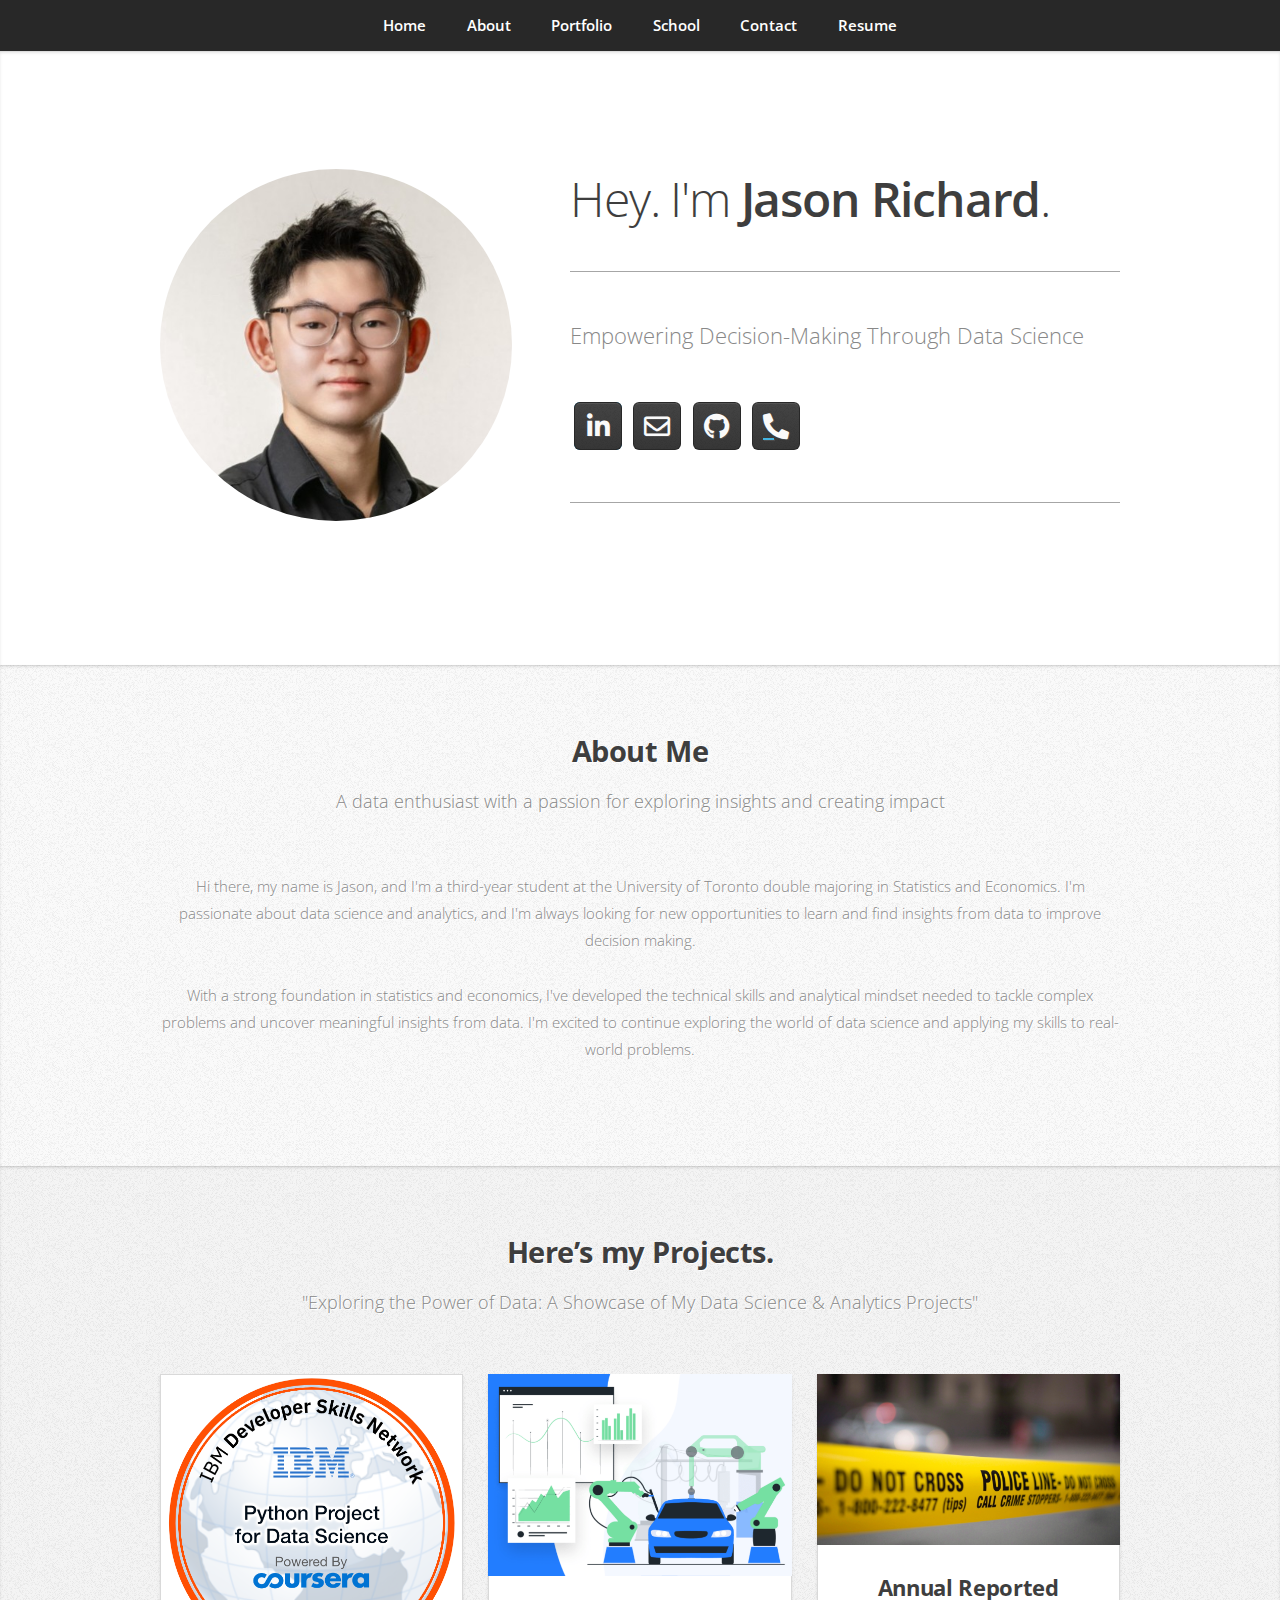
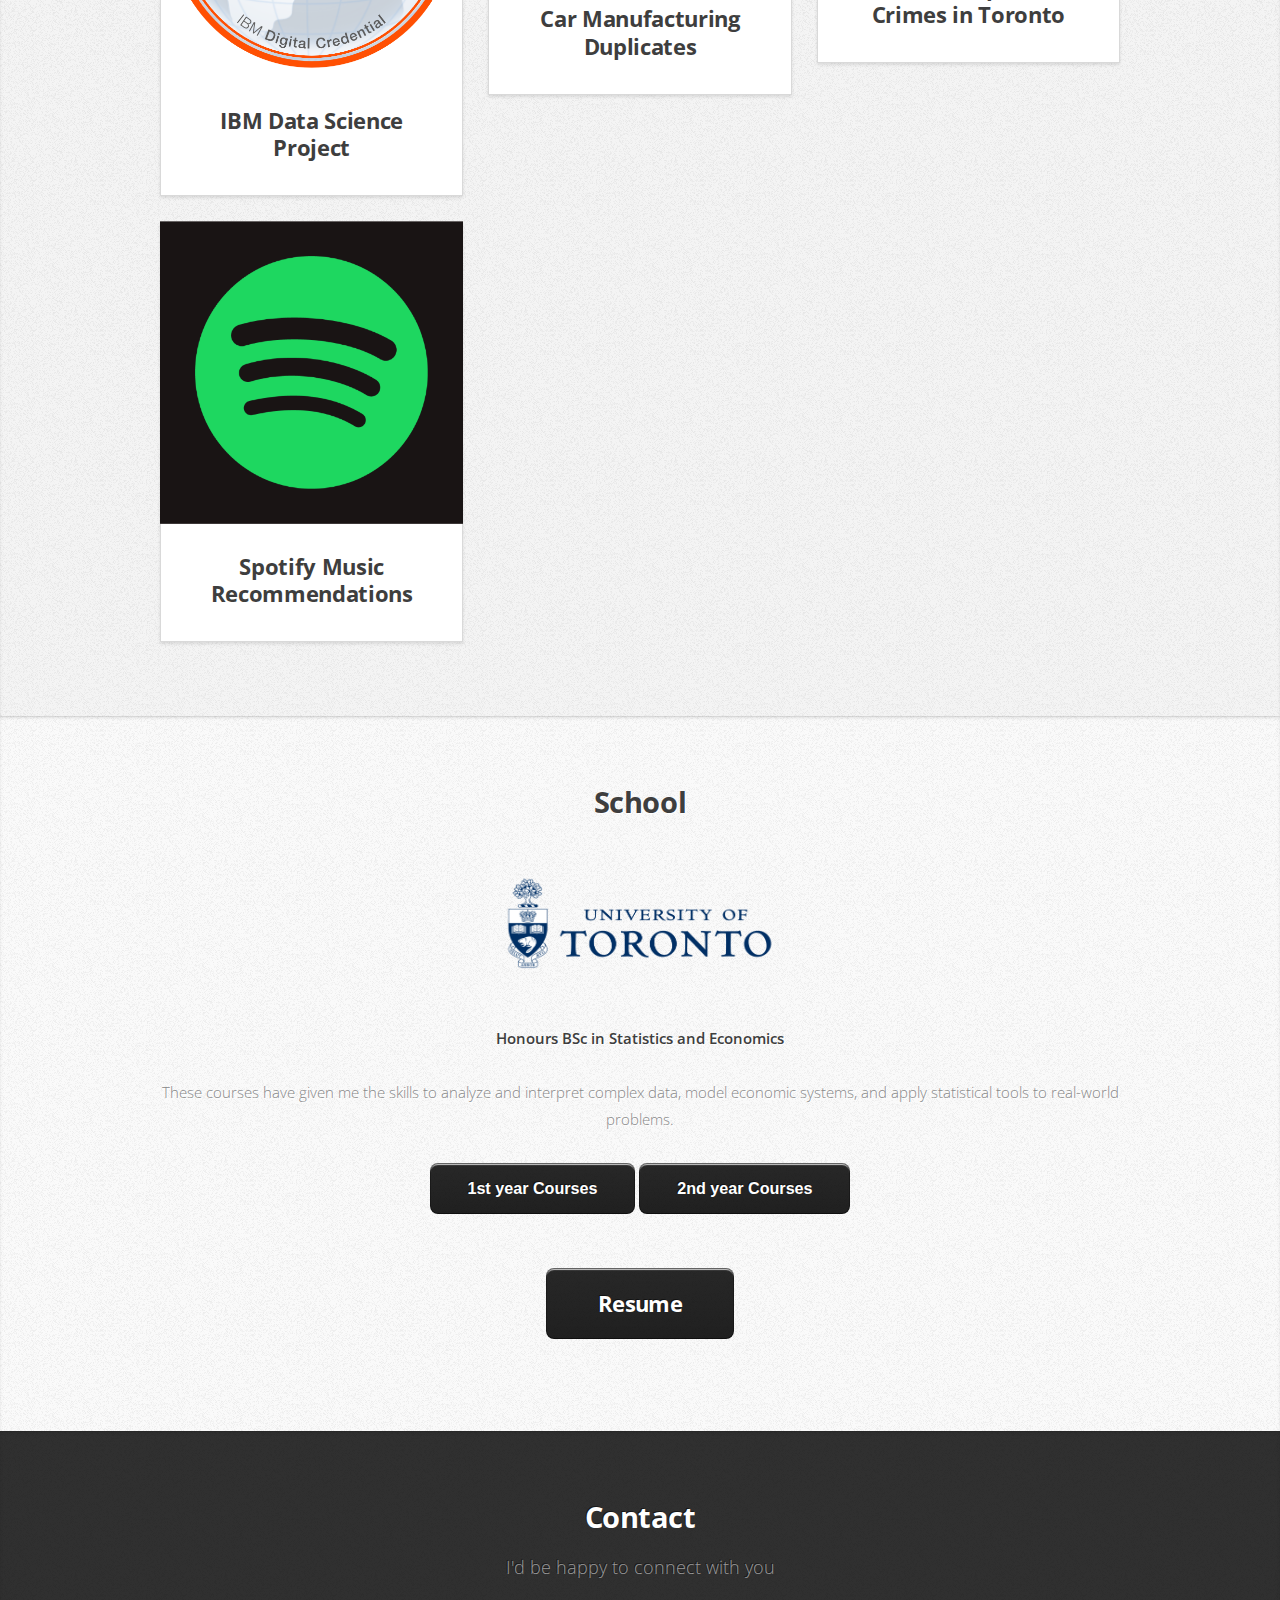
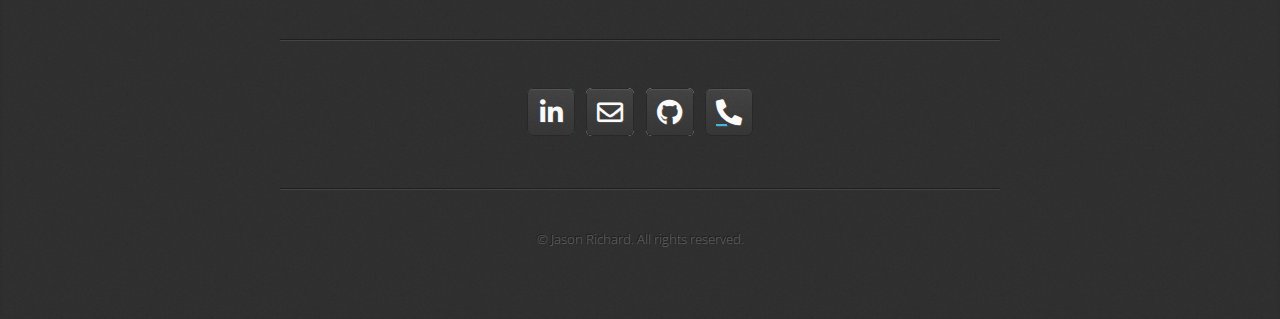
<file: index.html>
<!DOCTYPE HTML>
<!--
	Miniport by HTML5 UP
	html5up.net | @ajlkn
	Free for personal and commercial use under the CCA 3.0 license (html5up.net/license)
-->
<html>
	<head>
		<title>Jason Richard Personal Portfolio</title>
		<meta charset="utf-8" />
		<meta name="viewport" content="width=device-width, initial-scale=1, user-scalable=no" />
		<link rel="stylesheet" href="assets/css/main.css" />
	</head>
	<body class="is-preload">

		<!-- Nav -->
			<nav id="nav">
				<ul class="container">
					<li><a href="#top">Home</a></li>
					<li><a href="#work">About</a></li>
					<li><a href="#portfolio">Portfolio</a></li>
					<li><a href="#school">School</a></li>
					<li><a href="#contact">Contact</a></li>
					<li><a href="https://drive.google.com/file/d/11o3SLmUBW0sjh9F611todsBr6y63fqSq/view?usp=sharing">Resume</a></li>
				</ul>
			</nav>
<!--adding commet for commit111112-->

		<!-- Home -->
			<article id="top" class="wrapper style1">
				<div class="container">
					<div class="row">
						<div class="col-4 col-5-large col-12-medium">
							<span class="image rounded"><img src="images/1697229980100.jpeg" alt="" /></span>
						</div>
						<div class="col-8 col-7-large col-12-medium">
							<header>
								<h1>Hey. I'm <b>Jason Richard</b>.</h1>
							</header>
							<hr />
							<p>Empowering Decision-Making Through Data Science</p>
							<ul class="social">								
								<li><a href="https://www.linkedin.com/in/jason-richardg/" class="icon brands fa-linkedin-in"><span class="label">LinkedIn</span></a></li>
								<li><a href="mailto:jason.richard@mail.utoronto.ca" class="icon fa-envelope"><span class="label">Email</span></a></li>
								<li><a href="https://github.com/jasongazali?tab=repositories" class="icon brands fa-github"><span class="label">Github</span></a></li>
								<li><a href="tel:+6478692635" class="fas fa-phone-alt"><span class="label"></span></a></li>
							</ul>
							<hr />
						</div>
					</div>
				</div>
			</article>

		<!-- Work -->
			<article id="work" class="wrapper style2">
				<div class="container">
					<header>
						<h2>About Me</h2>
						<p>A data enthusiast with a passion for exploring insights and creating impact</p>
					</header>
					<div class="row aln-center">
						<p class ='lead'>
                            Hi there, my name is Jason, and I'm a third-year student at the University of Toronto 
							double majoring in Statistics and Economics. I'm passionate about data science and analytics, 
							and I'm always looking for new opportunities to learn and find insights from data to improve decision making. 
							<br>
							<br>
							With a strong foundation in statistics and economics, I've developed the technical skills and analytical mindset 
							needed to tackle complex problems and uncover meaningful insights from data. I'm excited to continue exploring 
							the world of data science and applying my skills to real-world problems.
						</p>
						<!--
						<div class="col-4 col-6-medium col-12-small">
							<section class="box style1">
								<span class="icon featured fa-comments"></span>
								<h3>Consequat lorem</h3>
								<p>Ornare nulla proin odio consequat sapien vestibulum ipsum primis sed amet consequat lorem dolore.</p>
							</section>
						</div>
						<div class="col-4 col-6-medium col-12-small">
							<section class="box style1">
								<span class="icon solid featured fa-camera-retro"></span>
								<h3>Lorem dolor tempus</h3>
								<p>Ornare nulla proin odio consequat sapien vestibulum ipsum primis sed amet consequat lorem dolore.</p>
							</section>
						</div>
						<div class="col-4 col-6-medium col-12-small">
							<section class="box style1">
								<span class="icon featured fa-thumbs-up"></span>
								<h3>Feugiat posuere</h3>
								<p>Ornare nulla proin odio consequat sapien vestibulum ipsum primis sed amet consequat lorem dolore.</p>
							</section>
						</div>
						
					</div>
					    -->

						<!--
					<footer>
						
							<p>Lorem ipsum dolor sit sapien vestibulum ipsum primis?</p>
													
						<a href="#portfolio" class="button large scrolly">See some of my recent work</a>
					

					</footer>
					-->
				</div>
			</article>

		<!-- Portfolio -->
			<article id="portfolio" class="wrapper style3">
				<div class="container">
					<header>
						<h2>Here’s my Projects.</h2>
						<p>"Exploring the Power of Data: A Showcase of My Data Science & Analytics Projects"</p>
					</header>
					<div class="row">

						<div class="col-4 col-6-medium col-12-small">
							<article class="box style2">
								<a href="https://github.com/jasongazali/IBM-Data-Science-Project" class="image featured"><img src="images\Python_Project_for_Data_Science.png" alt="" /></a>
								<h3><a href="https://github.com/jasongazali/IBM-Data-Science-Project">IBM Data Science Project</a></h3>
							</article>
						</div>

						<div class="col-4 col-6-medium col-12-small">
							<article class="box style2">
								<a href="https://github.com/jasongazali/Car-Manufacturing-Duplicates" class="image featured"><img src="images\automotive-crm-software-definitive-guide-min-1200x800.png" alt="" /></a>
								<h3><a href="https://github.com/jasongazali/Car-Manufacturing-Duplicates">Car Manufacturing Duplicates</a></h3>
							</article>
						</div>

						<div class="col-4 col-6-medium col-12-small">
							<article class="box style2">
								<a href="https://github.com/jasongazali/Annual-Reported-Crimes-in-Toronto" class="image featured">
									<img src="images\crime.jpg" alt="" /></a>
								<h3><a href="https://github.com/jasongazali/Annual-Reported-Crimes-in-Toronto">Annual Reported Crimes in Toronto</a></h3>
							</article>
						</div>
						<div class="col-4 col-6-medium col-12-small">
							<article class="box style2">
								<a href="https://github.com/jasongazali/Spotify-Recommendations" class="image featured">
									<img src="images\spotify.png" alt="" /></a>
								<h3><a href="https://github.com/jasongazali/Spotify-Recommendations">Spotify Music Recommendations</a></h3>
							</article>
						</div>
						<!--
						<div class="col-4 col-6-medium col-12-small">
							<article class="box style2">
								<a href="#" class="image featured"><img src="images/pic03.jpg" alt="" /></a>
								<h3><a href="#">Lorem ipsum</a></h3>
								<p>Ornare nulla proin odio consequat.</p>
							</article>
						</div>
						<div class="col-4 col-6-medium col-12-small">
							<article class="box style2">
								<a href="#" class="image featured"><img src="images/pic04.jpg" alt="" /></a>
								<h3><a href="#">Tempus dolore</a></h3>
								<p>Ornare nulla proin odio consequat.</p>
							</article>
						</div>
						<div class="col-4 col-6-medium col-12-small">
							<article class="box style2">
								<a href="#" class="image featured"><img src="images/pic05.jpg" alt="" /></a>
								<h3><a href="#">Feugiat aliquam</a></h3>
								<p>Ornare nulla proin odio consequat.</p>
							</article>
						</div>
						<div class="col-4 col-6-medium col-12-small">
							<article class="box style2">
								<a href="#" class="image featured"><img src="images/pic06.jpg" alt="" /></a>
								<h3><a href="#">Sed amet ornare</a></h3>
								<p>Ornare nulla proin odio consequat.</p>
							</article>
						</div>
					</div>
						<footer class ="text-center">
						<a href="#school" class="button large scrolly">Relevant University Courses</a>
					</footer>
				-->
				</div>
			</article>
		
			<!-- School -->
			<article id="school" class="wrapper style2">
				<div class="container">
					<header>
						<h2>School</h2>
					</header>
					<div class="row aln-center">
						<img src = "images\uoft_logo1.png" width = "300" height = "150">
						<br>
						<br>
						<p class ='lead'>
                            <b>Honours BSc in Statistics and Economics</b>
							<br>
							<br>
							These courses have given me the skills to analyze and interpret complex data, model economic systems, and apply statistical tools to real-world problems.
							
							
							
						</p>
						
						
					</div>
					<div  >
						<button type="submit" onclick ="openPopup()" class = "button">1st year Courses</button>
						<button type="submit" onclick ="openPopup2()" class = "button">2nd year Courses</button>

						<div class="popup" id="popup" hidden>
							<div class="Scroll" >
								 <div class="pfont">
									<center><h2>1st Year</h2></center>
									CSCA08: Introduction to Computer Science I (Python)<br>
								    CSCA48: Introduction to Computer Science II (C)<br>
								    STAB52: Introduction to Probability<br>
								    MATA31: Calculus for Mathematical Sciences I<br>
								    MATA37: Calculus for Mathematical Sciences II<br>
								    CSCA67: Discrete Mathematics<br>
								    MATA22: Linear Algebra I<br>
								    MGEA02: Introduction to Microeconomics<br>
								    MGEA06: Introduction to Macroeconomics<br>

								
								</div> 
							
							</div>
							<button type="btn" onclick = "closePopup()">Ok</button>					
						</div>

						<div class="popup2" id="popup2" hidden>
							<div class="Scroll" >
								 <div class="pfont">
								
									<center><h2>2nd Year</h2></center>
									STAA57: Introduction to Data Science <br>
									STAB57: Introduction to Statistics <br>
									MATB41: Mutivariable Calculus I (Calculus III) <br>
									MGEB02: Price Theory (Microeconomics II) <br>
									MGEB12: Quantitative Methods in Economics II (Applied Econometrics II) <br>
									MGEC02: Topics in Price Theory (Microeconomics III)
								</div> 
							
							</div>
							<button type="btn" onclick = "closePopup2()">Ok</button>					
						</div>



					</div>
					<footer>
						<a href="https://drive.google.com/file/d/19QgJBm985VDEE6OSp7h4XYD_OSXpPyrJ/view?usp=sharing" class="button large scrolly">Resume</a>
					</footer>				
				</div>
			</article>

			<script>
				let popup= document.getElementById("popup");

				function openPopup(){
					document.getElementById("popup").hidden = false;
				
					popup.classList.add("open-popup");
					

				}

				function closePopup(){
					popup.classList.remove("open-popup");
					document.getElementById("popup").hidden = true;
				
				
				}

				function openPopup2(){
					document.getElementById("popup2").hidden = false;
				
					//popup.classList.add("open-popup2");
					

				}

				function closePopup2(){
					//popup.classList.remove("open-popup2");
					document.getElementById("popup2").hidden = true;
				
				
				}
			</script>	


		<!-- Contact -->
			<article id="contact" class="wrapper style4">
				<div class="container medium">
					<header>
						<h2>Contact</h2>
						<p>I'd be happy to connect with you</p>
					</header>
					
						<div class="col-12">
							<hr />
							
							<ul class="social">								
								<li><a href="https://www.linkedin.com/in/jason-richardg/" class="icon brands fa-linkedin-in"><span class="label">LinkedIn</span></a></li>
								<li><a href="mailto:jason.richard@mail.utoronto.ca" class="icon fa-envelope"><span class="label">Email</span></a></li>
								<li><a href="https://github.com/jasongazali?tab=repositories" class="icon brands fa-github"><span class="label">Github</span></a></li>
								<li><a href="tel:+6478692635" class="fas fa-phone-alt"><span class="label"></span></a></li>
								<!--
								<li><a href="#" class="icon solid fa-rss"><span>RSS</span></a></li>
								<li><a href="#" class="icon brands fa-instagram"><span>Instagram</span></a></li>
								<li><a href="#" class="icon brands fa-foursquare"><span>Foursquare</span></a></li>
								<li><a href="#" class="icon brands fa-skype"><span>Skype</span></a></li>
								<li><a href="#" class="icon brands fa-soundcloud"><span>Soundcloud</span></a></li>
								<li><a href="#" class="icon brands fa-youtube"><span>YouTube</span></a></li>
								<li><a href="#" class="icon brands fa-blogger"><span>Blogger</span></a></li>
								<li><a href="#" class="icon brands fa-flickr"><span>Flickr</span></a></li>
								<li><a href="#" class="icon brands fa-vimeo"><span>Vimeo</span></a></li>
								-->
							</ul>
							<hr />
						</div>
					</div>
					<footer>
						<ul id="copyright">
							<li>&copy; Jason Richard. All rights reserved.</li>
						</ul>
					</footer>
				</div>
			</article>

		<!-- Scripts -->
			<script src="assets/js/jquery.min.js"></script>
			<script src="assets/js/jquery.scrolly.min.js"></script>
			<script src="assets/js/browser.min.js"></script>
			<script src="assets/js/breakpoints.min.js"></script>
			<script src="assets/js/util.js"></script>
			<script src="assets/js/main.js"></script>

	</body>
</html>
</file>
<file: assets/css/main.css>
@import url("https://fonts.googleapis.com/css?family=Open+Sans:300,300italic,600,600italic,700");
@import url("fontawesome-all.min.css");

/*
	Miniport by HTML5 UP
	html5up.net | @ajlkn
	Free for personal and commercial use under the CCA 3.0 license (html5up.net/license)
*/

html, body,span, applet, object,
iframe, h1, h2, h3, h4, h5, h6, p, blockquote,
pre, a, abbr, acronym, address, big, cite,
code, del, dfn, em, img, ins, kbd, q, s, samp,
small, strike, strong, sub, sup, tt, var, b,
u, i, center, dl, dt, dd, ol, ul, li, fieldset,
form, label, legend, table, caption, tbody,
tfoot, thead, tr, th, td, article, aside,
canvas, details, embed, figure, figcaption,
footer, header, hgroup, menu, nav, output, ruby,
section, summary, time, mark, audio, video {
	margin: 0;
	padding: 0;
	border: 0;
	font-size: 100%;
	font: inherit;
	vertical-align: baseline;}

article, aside, details, figcaption, figure,
footer, header, hgroup, menu, nav, section {
	display: block;}

body {
	line-height: 1;
}
div{
 margin: 0%;
 padding: 0%;
 

}

.hidden{
	display: none;
}

ol, ul {
	list-style: none;
}

blockquote, q {
	quotes: none;
}

	blockquote:before, blockquote:after, q:before, q:after {
		content: '';
		content: none;
	}

table {
	border-collapse: collapse;
	border-spacing: 0;
}

body {
	-webkit-text-size-adjust: none;
}

mark {
	background-color: transparent;
	color: inherit;
}

input::-moz-focus-inner {
	border: 0;
	padding: 0;
}

input, select, textarea {
	-moz-appearance: none;
	-webkit-appearance: none;
	-ms-appearance: none;
	appearance: none;
}

/* Basic */

	html {
		box-sizing: border-box;
	}

	*, *:before, *:after {
		box-sizing: inherit;
	}

	body {
		padding-top: 3.5em;
	}

		body.is-preload *, body.is-preload *:before, body.is-preload *:after {
			-moz-animation: none !important;
			-webkit-animation: none !important;
			-ms-animation: none !important;
			animation: none !important;
			-moz-transition: none !important;
			-webkit-transition: none !important;
			-ms-transition: none !important;
			transition: none !important;
		}

	body, input, textarea, select {
		font-family: 'Open Sans', sans-serif;
		line-height: 1.85em;
		color: #888;
		font-weight: 300;
		font-size: 13pt;
	}

	a {
		-moz-transition: color .2s ease-in-out;
		-webkit-transition: color .2s ease-in-out;
		-ms-transition: color .2s ease-in-out;
		transition: color .2s ease-in-out;
		color: #43B3E0;
		text-decoration: underline;
	}

		a:hover {
			color: #43bff0 !important;
		}

		a img {
			border: 0;
		}

	b, strong {
		font-weight: 600;
		color: #3e3e3e;
	}

	i, em {
		font-style: italic;
	}

	sub {
		position: relative;
		top: 0.5em;
		font-size: 0.8em;
	}

	sup {
		position: relative;
		top: -0.5em;
		font-size: 0.8em;
	}

	blockquote {
		border-left: solid 0.75em #eee;
		padding: 1em 0 1em 1.5em;
		font-style: italic;
	}

	h1, h2, h3, h4, h5, h6 {
		color: #3e3e3e;
		margin: 0 0 0.75em 0;
	}

	h1 a, h2 a, h3 a, h4 a, h5 a, h6 a {
		text-decoration: none;
		color: inherit;
	}

	h2, h3, h4, h5, h6 {
		font-weight: 700;
	}

	h1 {
		font-size: 3.25em;
		letter-spacing: -0.025em;
		font-weight: 300;
	}

		h1 strong {
			font-weight: 700;
		}

	h2 {
		font-size: 2em;
		letter-spacing: -0.015em;
	}

	h3 {
		font-size: 1.5em;
		letter-spacing: -0.015em;
	}

	em, i {
		font-style: italic;
	}

	br.clear {
		clear: both;
	}

	hr {
		border: 0;
		border-top: solid 1px #444;
		border-top-color: rgba(0, 0, 0, 0.35);
		box-shadow: 0px 1px 0px 0px rgba(255, 255, 255, 0.1);
		height: 1px;
		margin: 3em 0;
	}

	p, ul, ol, dl, table {
		margin-bottom: 2em;
	}

	header {
		margin: 0 0 3em 0;
	}

		header > p {
			font-size: 1.25em;
			margin: 0;
		}

	footer {
		margin: 3em 0 0 0;
	}

		footer > p {
			font-size: 1.25em;
		}

/* Container */

	.container {
		margin: 0 auto;
		max-width: calc(100% - 50px);
		width: 1200px;
	}

		.container.medium {
			width: 900px;
		}

		@media screen and (max-width: 1680px) {

			.container {
				width: 1200px;
			}

				.container.medium {
					width: 900px;
				}

		}

		@media screen and (max-width: 1280px) {

			.container {
				width: 960px;
			}

				.container.medium {
					width: 720px;
				}

		}

		@media screen and (max-width: 980px) {

			.container {
				width: 100%;
			}

				.container.medium {
					width: 75%;
				}

		}

		@media screen and (max-width: 736px) {

			.container {
				width: 100%;
				max-width: calc(100% - 30px);
			}

				.container.medium {
					width: 100%;
				}

		}

/* Row */

	.row {
		display: flex;
		flex-wrap: wrap;
		box-sizing: border-box;
		align-items: stretch;
	}

		.row > * {
			box-sizing: border-box;
		}

		.row.gtr-uniform > * > :last-child {
			margin-bottom: 0;
		}

		.row.aln-left {
			justify-content: flex-start;
		}

		.row.aln-center {
			justify-content: center;
		}

		.row.aln-right {
			justify-content: flex-end;
		}

		.row.aln-top {
			align-items: flex-start;
		}

		.row.aln-middle {
			align-items: center;
		}

		.row.aln-bottom {
			align-items: flex-end;
		}

		.row > .imp {
			order: -1;
		}

		.row > .col-1 {
			width: 8.33333%;
		}

		.row > .off-1 {
			margin-left: 8.33333%;
		}

		.row > .col-2 {
			width: 16.66667%;
		}

		.row > .off-2 {
			margin-left: 16.66667%;
		}

		.row > .col-3 {
			width: 25%;
		}

		.row > .off-3 {
			margin-left: 25%;
		}

		.row > .col-4 {
			width: 33.33333%;
		}

		.row > .off-4 {
			margin-left: 33.33333%;
		}

		.row > .col-5 {
			width: 41.66667%;
		}

		.row > .off-5 {
			margin-left: 41.66667%;
		}

		.row > .col-6 {
			width: 50%;
		}

		.row > .off-6 {
			margin-left: 50%;
		}

		.row > .col-7 {
			width: 58.33333%;
		}

		.row > .off-7 {
			margin-left: 58.33333%;
		}

		.row > .col-8 {
			width: 66.66667%;
		}

		.row > .off-8 {
			margin-left: 66.66667%;
		}

		.row > .col-9 {
			width: 75%;
		}

		.row > .off-9 {
			margin-left: 75%;
		}

		.row > .col-10 {
			width: 83.33333%;
		}

		.row > .off-10 {
			margin-left: 83.33333%;
		}

		.row > .col-11 {
			width: 91.66667%;
		}

		.row > .off-11 {
			margin-left: 91.66667%;
		}

		.row > .col-12 {
			width: 100%;
		}

		.row > .off-12 {
			margin-left: 100%;
		}

		.row.gtr-0 {
			margin-top: 0px;
			margin-left: 0px;
		}

			.row.gtr-0 > * {
				padding: 0px 0 0 0px;
			}

			.row.gtr-0.gtr-uniform {
				margin-top: 0px;
			}

				.row.gtr-0.gtr-uniform > * {
					padding-top: 0px;
				}

		.row.gtr-25 {
			margin-top: -6.25px;
			margin-left: -6.25px;
		}

			.row.gtr-25 > * {
				padding: 6.25px 0 0 6.25px;
			}

			.row.gtr-25.gtr-uniform {
				margin-top: -6.25px;
			}

				.row.gtr-25.gtr-uniform > * {
					padding-top: 6.25px;
				}

		.row.gtr-50 {
			margin-top: -12.5px;
			margin-left: -12.5px;
		}

			.row.gtr-50 > * {
				padding: 12.5px 0 0 12.5px;
			}

			.row.gtr-50.gtr-uniform {
				margin-top: -12.5px;
			}

				.row.gtr-50.gtr-uniform > * {
					padding-top: 12.5px;
				}

		.row {
			margin-top: -25px;
			margin-left: -25px;
		}

			.row > * {
				padding: 25px 0 0 25px;
			}

			.row.gtr-uniform {
				margin-top: -25px;
			}

				.row.gtr-uniform > * {
					padding-top: 25px;
				}

		.row.gtr-150 {
			margin-top: -37.5px;
			margin-left: -37.5px;
		}

			.row.gtr-150 > * {
				padding: 37.5px 0 0 37.5px;
			}

			.row.gtr-150.gtr-uniform {
				margin-top: -37.5px;
			}

				.row.gtr-150.gtr-uniform > * {
					padding-top: 37.5px;
				}

		.row.gtr-200 {
			margin-top: -50px;
			margin-left: -50px;
		}

			.row.gtr-200 > * {
				padding: 50px 0 0 50px;
			}

			.row.gtr-200.gtr-uniform {
				margin-top: -50px;
			}

				.row.gtr-200.gtr-uniform > * {
					padding-top: 50px;
				}

		@media screen and (max-width: 1680px) {

			.row {
				display: flex;
				flex-wrap: wrap;
				box-sizing: border-box;
				align-items: stretch;
			}

				.row > * {
					box-sizing: border-box;
				}

				.row.gtr-uniform > * > :last-child {
					margin-bottom: 0;
				}

				.row.aln-left {
					justify-content: flex-start;
				}

				.row.aln-center {
					justify-content: center;
				}

				.row.aln-right {
					justify-content: flex-end;
				}

				.row.aln-top {
					align-items: flex-start;
				}

				.row.aln-middle {
					align-items: center;
				}

				.row.aln-bottom {
					align-items: flex-end;
				}

				.row > .imp-xlarge {
					order: -1;
				}

				.row > .col-1-xlarge {
					width: 8.33333%;
				}

				.row > .off-1-xlarge {
					margin-left: 8.33333%;
				}

				.row > .col-2-xlarge {
					width: 16.66667%;
				}

				.row > .off-2-xlarge {
					margin-left: 16.66667%;
				}

				.row > .col-3-xlarge {
					width: 25%;
				}

				.row > .off-3-xlarge {
					margin-left: 25%;
				}

				.row > .col-4-xlarge {
					width: 33.33333%;
				}

				.row > .off-4-xlarge {
					margin-left: 33.33333%;
				}

				.row > .col-5-xlarge {
					width: 41.66667%;
				}

				.row > .off-5-xlarge {
					margin-left: 41.66667%;
				}

				.row > .col-6-xlarge {
					width: 50%;
				}

				.row > .off-6-xlarge {
					margin-left: 50%;
				}

				.row > .col-7-xlarge {
					width: 58.33333%;
				}

				.row > .off-7-xlarge {
					margin-left: 58.33333%;
				}

				.row > .col-8-xlarge {
					width: 66.66667%;
				}

				.row > .off-8-xlarge {
					margin-left: 66.66667%;
				}

				.row > .col-9-xlarge {
					width: 75%;
				}

				.row > .off-9-xlarge {
					margin-left: 75%;
				}

				.row > .col-10-xlarge {
					width: 83.33333%;
				}

				.row > .off-10-xlarge {
					margin-left: 83.33333%;
				}

				.row > .col-11-xlarge {
					width: 91.66667%;
				}

				.row > .off-11-xlarge {
					margin-left: 91.66667%;
				}

				.row > .col-12-xlarge {
					width: 100%;
				}

				.row > .off-12-xlarge {
					margin-left: 100%;
				}

				.row.gtr-0 {
					margin-top: 0px;
					margin-left: 0px;
				}

					.row.gtr-0 > * {
						padding: 0px 0 0 0px;
					}

					.row.gtr-0.gtr-uniform {
						margin-top: 0px;
					}

						.row.gtr-0.gtr-uniform > * {
							padding-top: 0px;
						}

				.row.gtr-25 {
					margin-top: -6.25px;
					margin-left: -6.25px;
				}

					.row.gtr-25 > * {
						padding: 6.25px 0 0 6.25px;
					}

					.row.gtr-25.gtr-uniform {
						margin-top: -6.25px;
					}

						.row.gtr-25.gtr-uniform > * {
							padding-top: 6.25px;
						}

				.row.gtr-50 {
					margin-top: -12.5px;
					margin-left: -12.5px;
				}

					.row.gtr-50 > * {
						padding: 12.5px 0 0 12.5px;
					}

					.row.gtr-50.gtr-uniform {
						margin-top: -12.5px;
					}

						.row.gtr-50.gtr-uniform > * {
							padding-top: 12.5px;
						}

				.row {
					margin-top: -25px;
					margin-left: -25px;
				}

					.row > * {
						padding: 25px 0 0 25px;
					}

					.row.gtr-uniform {
						margin-top: -25px;
					}

						.row.gtr-uniform > * {
							padding-top: 25px;
						}

				.row.gtr-150 {
					margin-top: -37.5px;
					margin-left: -37.5px;
				}

					.row.gtr-150 > * {
						padding: 37.5px 0 0 37.5px;
					}

					.row.gtr-150.gtr-uniform {
						margin-top: -37.5px;
					}

						.row.gtr-150.gtr-uniform > * {
							padding-top: 37.5px;
						}

				.row.gtr-200 {
					margin-top: -50px;
					margin-left: -50px;
				}

					.row.gtr-200 > * {
						padding: 50px 0 0 50px;
					}

					.row.gtr-200.gtr-uniform {
						margin-top: -50px;
					}

						.row.gtr-200.gtr-uniform > * {
							padding-top: 50px;
						}

		}

		@media screen and (max-width: 1280px) {

			.row {
				display: flex;
				flex-wrap: wrap;
				box-sizing: border-box;
				align-items: stretch;
			}

				.row > * {
					box-sizing: border-box;
				}

				.row.gtr-uniform > * > :last-child {
					margin-bottom: 0;
				}

				.row.aln-left {
					justify-content: flex-start;
				}

				.row.aln-center {
					justify-content: center;
				}

				.row.aln-right {
					justify-content: flex-end;
				}

				.row.aln-top {
					align-items: flex-start;
				}

				.row.aln-middle {
					align-items: center;
				}

				.row.aln-bottom {
					align-items: flex-end;
				}

				.row > .imp-large {
					order: -1;
				}

				.row > .col-1-large {
					width: 8.33333%;
				}

				.row > .off-1-large {
					margin-left: 8.33333%;
				}

				.row > .col-2-large {
					width: 16.66667%;
				}

				.row > .off-2-large {
					margin-left: 16.66667%;
				}

				.row > .col-3-large {
					width: 25%;
				}

				.row > .off-3-large {
					margin-left: 25%;
				}

				.row > .col-4-large {
					width: 33.33333%;
				}

				.row > .off-4-large {
					margin-left: 33.33333%;
				}

				.row > .col-5-large {
					width: 41.66667%;
				}

				.row > .off-5-large {
					margin-left: 41.66667%;
				}

				.row > .col-6-large {
					width: 50%;
				}

				.row > .off-6-large {
					margin-left: 50%;
				}

				.row > .col-7-large {
					width: 58.33333%;
				}

				.row > .off-7-large {
					margin-left: 58.33333%;
				}

				.row > .col-8-large {
					width: 66.66667%;
				}

				.row > .off-8-large {
					margin-left: 66.66667%;
				}

				.row > .col-9-large {
					width: 75%;
				}

				.row > .off-9-large {
					margin-left: 75%;
				}

				.row > .col-10-large {
					width: 83.33333%;
				}

				.row > .off-10-large {
					margin-left: 83.33333%;
				}

				.row > .col-11-large {
					width: 91.66667%;
				}

				.row > .off-11-large {
					margin-left: 91.66667%;
				}

				.row > .col-12-large {
					width: 100%;
				}

				.row > .off-12-large {
					margin-left: 100%;
				}

				.row.gtr-0 {
					margin-top: 0px;
					margin-left: 0px;
				}

					.row.gtr-0 > * {
						padding: 0px 0 0 0px;
					}

					.row.gtr-0.gtr-uniform {
						margin-top: 0px;
					}

						.row.gtr-0.gtr-uniform > * {
							padding-top: 0px;
						}

				.row.gtr-25 {
					margin-top: -6.25px;
					margin-left: -6.25px;
				}

					.row.gtr-25 > * {
						padding: 6.25px 0 0 6.25px;
					}

					.row.gtr-25.gtr-uniform {
						margin-top: -6.25px;
					}

						.row.gtr-25.gtr-uniform > * {
							padding-top: 6.25px;
						}

				.row.gtr-50 {
					margin-top: -12.5px;
					margin-left: -12.5px;
				}

					.row.gtr-50 > * {
						padding: 12.5px 0 0 12.5px;
					}

					.row.gtr-50.gtr-uniform {
						margin-top: -12.5px;
					}

						.row.gtr-50.gtr-uniform > * {
							padding-top: 12.5px;
						}

				.row {
					margin-top: -25px;
					margin-left: -25px;
				}

					.row > * {
						padding: 25px 0 0 25px;
					}

					.row.gtr-uniform {
						margin-top: -25px;
					}

						.row.gtr-uniform > * {
							padding-top: 25px;
						}

				.row.gtr-150 {
					margin-top: -37.5px;
					margin-left: -37.5px;
				}

					.row.gtr-150 > * {
						padding: 37.5px 0 0 37.5px;
					}

					.row.gtr-150.gtr-uniform {
						margin-top: -37.5px;
					}

						.row.gtr-150.gtr-uniform > * {
							padding-top: 37.5px;
						}

				.row.gtr-200 {
					margin-top: -50px;
					margin-left: -50px;
				}

					.row.gtr-200 > * {
						padding: 50px 0 0 50px;
					}

					.row.gtr-200.gtr-uniform {
						margin-top: -50px;
					}

						.row.gtr-200.gtr-uniform > * {
							padding-top: 50px;
						}

		}

		@media screen and (max-width: 980px) {

			.row {
				display: flex;
				flex-wrap: wrap;
				box-sizing: border-box;
				align-items: stretch;
			}

				.row > * {
					box-sizing: border-box;
				}

				.row.gtr-uniform > * > :last-child {
					margin-bottom: 0;
				}

				.row.aln-left {
					justify-content: flex-start;
				}

				.row.aln-center {
					justify-content: center;
				}

				.row.aln-right {
					justify-content: flex-end;
				}

				.row.aln-top {
					align-items: flex-start;
				}

				.row.aln-middle {
					align-items: center;
				}

				.row.aln-bottom {
					align-items: flex-end;
				}

				.row > .imp-medium {
					order: -1;
				}

				.row > .col-1-medium {
					width: 8.33333%;
				}

				.row > .off-1-medium {
					margin-left: 8.33333%;
				}

				.row > .col-2-medium {
					width: 16.66667%;
				}

				.row > .off-2-medium {
					margin-left: 16.66667%;
				}

				.row > .col-3-medium {
					width: 25%;
				}

				.row > .off-3-medium {
					margin-left: 25%;
				}

				.row > .col-4-medium {
					width: 33.33333%;
				}

				.row > .off-4-medium {
					margin-left: 33.33333%;
				}

				.row > .col-5-medium {
					width: 41.66667%;
				}

				.row > .off-5-medium {
					margin-left: 41.66667%;
				}

				.row > .col-6-medium {
					width: 50%;
				}

				.row > .off-6-medium {
					margin-left: 50%;
				}

				.row > .col-7-medium {
					width: 58.33333%;
				}

				.row > .off-7-medium {
					margin-left: 58.33333%;
				}

				.row > .col-8-medium {
					width: 66.66667%;
				}

				.row > .off-8-medium {
					margin-left: 66.66667%;
				}

				.row > .col-9-medium {
					width: 75%;
				}

				.row > .off-9-medium {
					margin-left: 75%;
				}

				.row > .col-10-medium {
					width: 83.33333%;
				}

				.row > .off-10-medium {
					margin-left: 83.33333%;
				}

				.row > .col-11-medium {
					width: 91.66667%;
				}

				.row > .off-11-medium {
					margin-left: 91.66667%;
				}

				.row > .col-12-medium {
					width: 100%;
				}

				.row > .off-12-medium {
					margin-left: 100%;
				}

				.row.gtr-0 {
					margin-top: 0px;
					margin-left: 0px;
				}

					.row.gtr-0 > * {
						padding: 0px 0 0 0px;
					}

					.row.gtr-0.gtr-uniform {
						margin-top: 0px;
					}

						.row.gtr-0.gtr-uniform > * {
							padding-top: 0px;
						}

				.row.gtr-25 {
					margin-top: -6.25px;
					margin-left: -6.25px;
				}

					.row.gtr-25 > * {
						padding: 6.25px 0 0 6.25px;
					}

					.row.gtr-25.gtr-uniform {
						margin-top: -6.25px;
					}

						.row.gtr-25.gtr-uniform > * {
							padding-top: 6.25px;
						}

				.row.gtr-50 {
					margin-top: -12.5px;
					margin-left: -12.5px;
				}

					.row.gtr-50 > * {
						padding: 12.5px 0 0 12.5px;
					}

					.row.gtr-50.gtr-uniform {
						margin-top: -12.5px;
					}

						.row.gtr-50.gtr-uniform > * {
							padding-top: 12.5px;
						}

				.row {
					margin-top: -25px;
					margin-left: -25px;
				}

					.row > * {
						padding: 25px 0 0 25px;
					}

					.row.gtr-uniform {
						margin-top: -25px;
					}

						.row.gtr-uniform > * {
							padding-top: 25px;
						}

				.row.gtr-150 {
					margin-top: -37.5px;
					margin-left: -37.5px;
				}

					.row.gtr-150 > * {
						padding: 37.5px 0 0 37.5px;
					}

					.row.gtr-150.gtr-uniform {
						margin-top: -37.5px;
					}

						.row.gtr-150.gtr-uniform > * {
							padding-top: 37.5px;
						}

				.row.gtr-200 {
					margin-top: -50px;
					margin-left: -50px;
				}

					.row.gtr-200 > * {
						padding: 50px 0 0 50px;
					}

					.row.gtr-200.gtr-uniform {
						margin-top: -50px;
					}

						.row.gtr-200.gtr-uniform > * {
							padding-top: 50px;
						}

		}

		@media screen and (max-width: 736px) {

			.row {
				display: flex;
				flex-wrap: wrap;
				box-sizing: border-box;
				align-items: stretch;
			}

				.row > * {
					box-sizing: border-box;
				}

				.row.gtr-uniform > * > :last-child {
					margin-bottom: 0;
				}

				.row.aln-left {
					justify-content: flex-start;
				}

				.row.aln-center {
					justify-content: center;
				}

				.row.aln-right {
					justify-content: flex-end;
				}

				.row.aln-top {
					align-items: flex-start;
				}

				.row.aln-middle {
					align-items: center;
				}

				.row.aln-bottom {
					align-items: flex-end;
				}

				.row > .imp-small {
					order: -1;
				}

				.row > .col-1-small {
					width: 8.33333%;
				}

				.row > .off-1-small {
					margin-left: 8.33333%;
				}

				.row > .col-2-small {
					width: 16.66667%;
				}

				.row > .off-2-small {
					margin-left: 16.66667%;
				}

				.row > .col-3-small {
					width: 25%;
				}

				.row > .off-3-small {
					margin-left: 25%;
				}

				.row > .col-4-small {
					width: 33.33333%;
				}

				.row > .off-4-small {
					margin-left: 33.33333%;
				}

				.row > .col-5-small {
					width: 41.66667%;
				}

				.row > .off-5-small {
					margin-left: 41.66667%;
				}

				.row > .col-6-small {
					width: 50%;
				}

				.row > .off-6-small {
					margin-left: 50%;
				}

				.row > .col-7-small {
					width: 58.33333%;
				}

				.row > .off-7-small {
					margin-left: 58.33333%;
				}

				.row > .col-8-small {
					width: 66.66667%;
				}

				.row > .off-8-small {
					margin-left: 66.66667%;
				}

				.row > .col-9-small {
					width: 75%;
				}

				.row > .off-9-small {
					margin-left: 75%;
				}

				.row > .col-10-small {
					width: 83.33333%;
				}

				.row > .off-10-small {
					margin-left: 83.33333%;
				}

				.row > .col-11-small {
					width: 91.66667%;
				}

				.row > .off-11-small {
					margin-left: 91.66667%;
				}

				.row > .col-12-small {
					width: 100%;
				}

				.row > .off-12-small {
					margin-left: 100%;
				}

				.row.gtr-0 {
					margin-top: 0px;
					margin-left: 0px;
				}

					.row.gtr-0 > * {
						padding: 0px 0 0 0px;
					}

					.row.gtr-0.gtr-uniform {
						margin-top: 0px;
					}

						.row.gtr-0.gtr-uniform > * {
							padding-top: 0px;
						}

				.row.gtr-25 {
					margin-top: -3.75px;
					margin-left: -3.75px;
				}

					.row.gtr-25 > * {
						padding: 3.75px 0 0 3.75px;
					}

					.row.gtr-25.gtr-uniform {
						margin-top: -3.75px;
					}

						.row.gtr-25.gtr-uniform > * {
							padding-top: 3.75px;
						}

				.row.gtr-50 {
					margin-top: -7.5px;
					margin-left: -7.5px;
				}

					.row.gtr-50 > * {
						padding: 7.5px 0 0 7.5px;
					}

					.row.gtr-50.gtr-uniform {
						margin-top: -7.5px;
					}

						.row.gtr-50.gtr-uniform > * {
							padding-top: 7.5px;
						}

				.row {
					margin-top: -15px;
					margin-left: -15px;
				}

					.row > * {
						padding: 15px 0 0 15px;
					}

					.row.gtr-uniform {
						margin-top: -15px;
					}

						.row.gtr-uniform > * {
							padding-top: 15px;
						}

				.row.gtr-150 {
					margin-top: -22.5px;
					margin-left: -22.5px;
				}

					.row.gtr-150 > * {
						padding: 22.5px 0 0 22.5px;
					}

					.row.gtr-150.gtr-uniform {
						margin-top: -22.5px;
					}

						.row.gtr-150.gtr-uniform > * {
							padding-top: 22.5px;
						}

				.row.gtr-200 {
					margin-top: -30px;
					margin-left: -30px;
				}

					.row.gtr-200 > * {
						padding: 30px 0 0 30px;
					}

					.row.gtr-200.gtr-uniform {
						margin-top: -30px;
					}

						.row.gtr-200.gtr-uniform > * {
							padding-top: 30px;
						}

		}

/* Form */

	form label {
		color: #3e3e3e;
		font-weight: 700;
		display: block;
		margin: 0 0 0.5em 0;
	}

	form input[type=text],
	form input[type=email],
	form input[type=password],
	form select,
	form textarea {
		-moz-transition: background .2s ease-in-out, box-shadow .2s ease-in-out;
		-webkit-transition: background .2s ease-in-out, box-shadow .2s ease-in-out;
		-ms-transition: background .2s ease-in-out, box-shadow .2s ease-in-out;
		transition: background .2s ease-in-out, box-shadow .2s ease-in-out;
		-webkit-appearance: none;
		display: block;
		border: 0;
		padding: 0.75em;
		font-size: 1em;
		border-radius: 8px;
		border: solid 1px #ddd;
		background: #fff;
		color: #bbb;
		box-shadow: inset 0px 2px 3px 1px rgba(0, 0, 0, 0.05), 0px 1px 0px 0px rgba(255, 255, 255, 0.025);
		width: 100%;
	}

		form input[type=text]:focus,
		form input[type=email]:focus,
		form input[type=password]:focus,
		form select:focus,
		form textarea:focus {
			background: #fafafa;
			box-shadow: inset 0px 2px 5px 0px rgba(0, 0, 0, 0.05), 0px 1px 0px 0px rgba(255, 255, 255, 0.025), inset 0px 0px 2px 1px #43bff0;
		}

	form textarea {
		height: 15em;
	}

	form .actions:last-child {
		margin-bottom: 0;
	}

	form ::-webkit-input-placeholder {
		color: #555 !important;
	}

	form :-moz-placeholder {
		color: #555 !important;
	}

	form ::-moz-placeholder {
		color: #555 !important;
	}

	form :-ms-input-placeholder {
		color: #555 !important;
	}

	form ::-moz-focus-inner {
		border: 0;
	}

/* Tables */

	table {
		width: 100%;
	}

		table.default {
			width: 100%;
		}

			table.default tr {
				border-top: solid 1px #eee;
			}

				table.default tr:first-child {
					border-top: 0;
				}

			table.default td {
				padding: 0.5em 1em 0.5em 1em;
			}

			table.default th {
				text-align: left;
				padding: 0.5em 1em 0.5em 1em;
				font-weight: 600;
				margin: 0 0 1em 0;
			}

			table.default thead {
				background: #4f4f4f;
				color: #fff;
			}

/* Section/Article */

	section, article {
		margin-bottom: 3em;
	}

	section > :last-child,
	article > :last-child,
	section:last-child,
	article:last-child {
		margin-bottom: 0;
	}

/* Image */

	.image {
		display: inline-block;
		position: relative;
	}

		.image img {
			display: block;
			width: 100%;
		}

		.image.fit {
			display: block;
			width: 100%;
		}

		.image.featured {
			display: block;
			width: 100%;
			margin: 0 0 2em 0;
		}

		.image.left {
			float: left;
			margin: 0 2em 2em 0;
		}

		.image.centered {
			display: block;
			margin: 0 0 2em 0;
		}

			.image.centered img {
				margin: 0 auto;
				width: auto;
			}

/* Button */

	input[type="button"],
	input[type="submit"],
	input[type="reset"],
	button,
	.button {
		background-image: url("images/bg.png"), -moz-linear-gradient(top, rgba(0, 0, 0, 0), rgba(0, 0, 0, 0.2));
		background-image: url("images/bg.png"), -webkit-linear-gradient(top, rgba(0, 0, 0, 0), rgba(0, 0, 0, 0.2));
		background-image: url("images/bg.png"), -ms-linear-gradient(top, rgba(0, 0, 0, 0), rgba(0, 0, 0, 0.2));
		background-image: url("images/bg.png"), linear-gradient(top, rgba(0, 0, 0, 0), rgba(0, 0, 0, 0.2));
		-moz-transition: background-color .2s ease-in-out;
		-webkit-transition: background-color .2s ease-in-out;
		-ms-transition: background-color .2s ease-in-out;
		transition: background-color .2s ease-in-out;
		-webkit-appearance: none;
		position: relative;
		display: inline-block;
		color: #fff !important;
		text-decoration: none;
		font-weight: 700;
		border: 0;
		outline: 0;
		cursor: pointer;
		border-radius: 8px;
		text-shadow: -1px -1px 0.5px rgba(0, 0, 0, 0.5);
		overflow: hidden;
		box-shadow: inset 0px 0px 0px 1px rgba(0, 0, 0, 0.5), inset 0px 2px 1px 0px rgba(255, 255, 255, 0.75);
		background-color: #282828;
		padding: 1em 2.35em 1em 2.35em;
		font-size: 1.1em;
		max-width: 24em;
		margin-bottom: 10px
	}

		input[type="button"]:hover,
		input[type="submit"]:hover,
		input[type="reset"]:hover,
		button:hover,
		.button:hover {
			background-color: #282828;
			color: #fff !important;
		}

		input[type="button"]:active,
		input[type="submit"]:active,
		input[type="reset"]:active,
		button:active,
		.button:active {
			background-color: #282828;
			top: 1px;
		}

		input[type="button"].large,
		input[type="submit"].large,
		input[type="reset"].large,
		button.large,
		.button.large {
			font-size: 1.5em;
			letter-spacing: -0.025em;
		}

		input[type="button"].alt,
		input[type="submit"].alt,
		input[type="reset"].alt,
		button.alt,
		.button.alt {
			background-color: #444;
			box-shadow: inset 0px 0px 0px 1px #242424, inset 0px 2px 1px 0px rgba(255, 255, 255, 0.2);
		}

			input[type="button"].alt:hover,
			input[type="submit"].alt:hover,
			input[type="reset"].alt:hover,
			button.alt:hover,
			.button.alt:hover {
				background-color: #4f4f4f;
				color: #fff !important;
			}

			input[type="button"].alt:active,
			input[type="submit"].alt:active,
			input[type="reset"].alt:active,
			button.alt:active,
			.button.alt:active {
				background-color: #3f3f3f;
			}
	.btn{
		padding: 10px 60px;
		background: #fff;
		border: 0;
		outline: none;
		cursor: pointer;
		font-size: 22px;
		font-weight: 500;
		border-radius: 30px;
		color: black;

	}
	.upper-align{
		padding-bottom: 100px;
	}

	.popup{
		width: 600px;
		background: #fff;
		border-radius: 6px;
		position: relative;
		top: 0;
		left: 50%;
		transform: translate(-50%, -50%) scale(0.1);
		padding: 0 30px 30px;
		color: #181818;
		visibility: hidden;
		transition: transform 0.4s, top 0.4s;
		z-index: 1;
		

	}

	.open-popup{
		visibility:visible;
		top: 50%;
		transform: translate(-50%,-50%) scale(1);
	
	}

	.Scroll{
		background-color: #fff;
        width: 570px;
        height: 400px;
        overflow-x: hidden;
        overflow-y: auto;
        text-align: center;
        padding: 20px;
	}

	.pfont{
		text-align: left;
	}

	.button-container {
		display: flex;
		justify-content: center;
	  }

	.action_btn {
		width: 200px;
		margin: 0 auto;
		display: inline;}
	  



/* List */

	ul {
		list-style: disc;
		padding-left: 1em;
	}

		ul li {
			padding-left: 0.5em;
		}

	ol {
		list-style: decimal;
		padding-left: 1.25em;
	}

		ol li {
			padding-left: 0.25em;
		}

/* Social */

	ul.social {
		cursor: default;
		margin: 0;
		list-style: none;
		padding-left: 0;
	}

		ul.social li {
			position: relative;
			display: inline-block;
			margin: 0.25em;
			top: 0;
			padding-left: 0;
		}

			ul.social li a {
				-moz-transition: top .2s ease-in-out;
				-webkit-transition: top .2s ease-in-out;
				-ms-transition: top .2s ease-in-out;
				transition: top .2s ease-in-out;
				display: block;
				width: 48px;
				height: 48px;
				border-radius: 6px;
				top: 0;
				position: relative;
			}

				ul.social li a:before {
					background-image: url("images/bg.png"), -moz-linear-gradient(top, rgba(0, 0, 0, 0), rgba(0, 0, 0, 0.2));
					background-image: url("images/bg.png"), -webkit-linear-gradient(top, rgba(0, 0, 0, 0), rgba(0, 0, 0, 0.2));
					background-image: url("images/bg.png"), -ms-linear-gradient(top, rgba(0, 0, 0, 0), rgba(0, 0, 0, 0.2));
					background-image: url("images/bg.png"), linear-gradient(top, rgba(0, 0, 0, 0), rgba(0, 0, 0, 0.2));
					-moz-transition: background-color .2s ease-in-out;
					-webkit-transition: background-color .2s ease-in-out;
					-ms-transition: background-color .2s ease-in-out;
					transition: background-color .2s ease-in-out;
					background-color: #444;
					border-radius: 6px;
					box-shadow: inset 0px 0px 0px 1px #282828, inset 0px 2px 1px 0px rgba(255, 255, 255, 0.1);
					color: #FAFAFA !important;
					display: block;
					font-size: 26px;
					height: 48px;
					line-height: 48px;
					text-align: center;
					outline: 0;
					overflow: hidden;
					text-shadow: 1px 1px 0px rgba(255, 255, 255, 0.1);
					width: 48px;
				}

				ul.social li a.fa-twitter {
					background-color: #2DAAE4;
				}

				ul.social li a.fa-facebook-f {
					background-color: #3C5A98;
				}

				ul.social li a.fa-dribbble {
					background-color: #C4376B;
				}

				ul.social li a.fa-linkedin-in {
					background-color: #006599;
				}

				ul.social li a.fa-tumblr {
					background-color: #51718A;
				}

				ul.social li a.fa-google-plus {
					background-color: #DA2713;
				}

				ul.social li a.fa-github {
					background-color: #FAFAFA;
				}

				ul.social li a.fa-envelope {
					background-color: #FAFAFA;
				}


				ul.social li a.fa-rss {
					background-color: #F2600B;
				}

				ul.social li a.fa-instagram {
					background-color: #E0D7C8;
				}

				ul.social li a.fa-foursquare {
					background-color: #39A3D4;
				}

				ul.social li a.fa-skype {
					background-color: #10BEF1;
				}

				ul.social li a.fa-soundcloud {
					background-color: #FE5419;
				}

				ul.social li a.fa-youtube {
					background-color: #BF2E25;
				}

				ul.social li a.fa-blogger {
					background-color: #FF6501;
				}

				ul.social li a.fa-flickr {
					background-color: #0062DB;
				}

				ul.social li a.fa-vimeo {
					background-color: #4C8AB0;
				}

				ul.social li a:hover {
					top: -5px;
				}

					ul.social li a:hover:before {
						background-color: transparent;
					}

/* Actions */

	ul.actions {
		list-style: none;
		padding-left: 0;
	}

		ul.actions li {
			display: inline-block;
			margin: 0 0 0 1em;
			padding-left: 0;
		}

			ul.actions li:first-child {
				margin-left: 0;
			}

/* Box */

	.box {
		background: #fff;
		box-shadow: inset 0px 0px 0px 1px rgba(0, 0, 0, 0.15), 0px 2px 3px 0px rgba(0, 0, 0, 0.1);
		text-align: center;
		padding: 2em;
	}

		.box.style1 {
			padding: 3em 2em 3.5em 2em;
		}

			.box.style1 h3 {
				margin-bottom: 0.5em;
			}

		.box.style2 h3 {
			margin-bottom: 0.25em;
		}

		.box.style2 .image {
			position: relative;
			left: 2em;
			top: 2em;
			margin: -4em 0 4em -4em;
			width: auto;
		}

/* Icons */

	.icon {
		text-decoration: none;
		text-decoration: none;
	}

		.icon:before {
			-moz-osx-font-smoothing: grayscale;
			-webkit-font-smoothing: antialiased;
			display: inline-block;
			font-style: normal;
			font-variant: normal;
			text-rendering: auto;
			line-height: 1;
			text-transform: none !important;
			font-family: 'Font Awesome 5 Free';
			font-weight: 400;
		}

		.icon:before {
			font-size: 1.25em;
		}

		.icon > .label {
			display: none;
		}

		.icon.solid:before {
			font-weight: 900;
		}

		.icon.brands:before {
			font-family: 'Font Awesome 5 Brands';
		}

		.icon.featured {
			color: #EA8A95;
			display: block;
			margin: 0 0 1.5em 0;
			cursor: default;
		}

			.icon.featured:before {
				font-size: 6em;
			}

/* Wrappers */

	.wrapper {
		background-image: url("images/bg.png");
		box-shadow: inset 0px 1px 0px 0px rgba(0, 0, 0, 0.05), inset 0px 2px 3px 0px rgba(0, 0, 0, 0.1);
		padding: 8em 0 8em 0;
		text-align: center;
	}

		.wrapper.style1 {
			background-image: none;
			background-color: #fff;
		}

		.wrapper.style2 {
			background-color: #fafafa;
			text-shadow: 1px 1px 0px #fff;
		}

		.wrapper.style3 {
			background-color: #f4f4f4;
			text-shadow: 1px 1px 0px #fff;
		}

		.wrapper.style4 {
			background-color: #303030;
			color: #999;
			text-shadow: -1px -1px 0px #181818;
		}

			.wrapper.style4 h1, .wrapper.style4 h2, .wrapper.style4 h3, .wrapper.style4 h4, .wrapper.style4 h5, .wrapper.style4 h6 {
				color: #fff;
			}

			.wrapper.style4 form input[type=text],
			.wrapper.style4 form input[type=password],
			.wrapper.style4 form select,
			.wrapper.style4 form textarea {
				border: none;
				background: #282828;
			}

				.wrapper.style4 form input[type=text]:focus,
				.wrapper.style4 form input[type=password]:focus,
				.wrapper.style4 form select:focus,
				.wrapper.style4 form textarea:focus {
					background: #252525;
				}

/* Nav */

	#nav {
		background-color: #282828;
		text-align: center;
		position: fixed;
		left: 0;
		top: 0;
		width: 100%;
		z-index: 10000;
		cursor: default;
		height: 3.5em;
		line-height: 3.5em;
	}

		#nav ul {
			margin-bottom: 0;
			list-style: none;
			padding-left: 0;
		}

		#nav li {
			display: inline-block;
			padding-left: 0;
		}

		#nav a {
			-moz-transition: background-color .2s ease-in-out;
			-webkit-transition: background-color .2s ease-in-out;
			-ms-transition: background-color .2s ease-in-out;
			transition: background-color .2s ease-in-out;
			position: relative;
			display: block;
			color: #fff;
			text-decoration: none;
			outline: 0;
			font-weight: 600;
			border-radius: 8px;
			color: #fff;
			height: 2.5em;
			line-height: 2.5em;
			padding: 0 1.25em;
		}

			#nav a:hover {
				color: #fff !important;
				background: #383838;
			}

			#nav a.active {
				background: #484848;
			}

				#nav a.active:before {
					content: '';
					display: block;
					position: absolute;
					bottom: -0.6em;
					left: 50%;
					margin-left: -0.75em;
					border-left: solid 0.75em transparent;
					border-right: solid 0.75em transparent;
					border-top: solid 0.6em #282828;
				}

/* Articles */

	body > article {
		margin-bottom: 0;
	}

	#top {
		padding: 10em 0 10em 0;
		text-align: left;
	}

		#top .image {
			border-radius: 100%;
			width: 20em;
			height: 20em;
			margin: 0;
		}

			#top .image img {
				border-radius: 100%;
			}

		#top h1 {
			margin-top: 0.35em;
		}

		#top p {
			font-size: 1.5em;
			line-height: 1.75em;
		}

			#top p a {
				color: inherit;
			}

	#contact footer {
		font-size: 0.9em;
	}

/* Copyright */

	#copyright {
		color: #666;
		font-size: 1em;
		line-height: 1em;
		list-style: none;
		padding-left: 0;
		margin-bottom: 0;
	}

		#copyright li {
			display: inline-block;
			border-left: solid 1px rgba(0, 0, 0, 0.5);
			box-shadow: -1px 0px 0px 0px rgba(255, 255, 255, 0.1);
			padding: 0 0 0 1em;
			margin: 0 0 0 1em;
		}

			#copyright li:first-child {
				border: 0;
				box-shadow: none;
				padding-left: 0;
				margin-left: 0;
			}

		#copyright a {
			-moz-transition: color .2s ease-in-out;
			-webkit-transition: color .2s ease-in-out;
			-ms-transition: color .2s ease-in-out;
			transition: color .2s ease-in-out;
			color: inherit;
		}

			#copyright a:hover {
				color: #777;
			}

/* Large */

	@media screen and (max-width: 1280px) {

		/* Basic */

			body {
				font-size: 11pt;
			}

			input, textarea, select {
				font-size: 11pt;
			}

			header {
				margin: 0 0 4em 0;
			}

		/* Wrappers */

			.wrapper {
				padding: 5em 0 5em 0;
				text-align: center;
			}

				.wrapper.style4 .row-special {
					margin: 2em 0 0 0;
					padding: 2em 0 2em 0;
				}

		/* Articles */

			#top {
				padding: 8em 0;
			}

				#top .image {
					width: 24em;
					height: 24em;
					margin: 0;
				}

	}

/* Medium */

	@media screen and (max-width: 980px) {

		/* Articles */

			#top {
				text-align: center;
				padding: 5em 0;
			}

				#top .image {
					margin: 0 auto 2em auto;
				}

	}

/* Small */

	@media screen and (max-width: 736px) {

		/* Basic */

			body {
				padding-top: 44px;
			}

			body, input, textarea, select {
				line-height: 1.75em;
				font-size: 10pt;
				letter-spacing: 0;
			}

			h1, h2, h3, h4, h5, h6 {
				font-size: 1.25em;
				margin: 0 0 0.4em 0;
			}

			h1 {
				font-size: 2.25em;
				line-height: 1.25em;
			}

			header {
				margin: 0 0 2em 0;
			}

				header > p {
					font-size: 1.25em;
				}

			footer {
				margin: 2.5em 0 0 0;
			}

				footer > p {
					font-size: 1.25em;
				}

			hr {
				margin: 1.5em 0 2em 0;
			}

		/* Section/Article */

			section, article {
				clear: both;
			}

		/* Button */

			input[type="button"],
			input[type="submit"],
			input[type="reset"],
			button,
			.button {
				text-align: center;
				font-size: 1.2em;
				width: 100%;
				padding: 1em 0 1em 0;
			}

				input[type="button"].large,
				input[type="submit"].large,
				input[type="reset"].large,
				button.large,
				.button.large {
					font-size: 1.2em;
					letter-spacing: 0;
				}

		/* Social */

			ul.social {
				padding: 1em 0.5em 0 0.5em;
			}

				ul.social li {
					margin: 0.5em 0.5em 0.5em 0.5em;
				}

					ul.social li a {
						top: 0 !important;
					}

						ul.social li a:before {
							background-color: transparent !important;
						}

		/* Actions */

			ul.actions {
				margin: 0;
			}

				ul.actions li {
					display: block;
					margin: 15px 0 0 0;
				}

					ul.actions li:first-child {
						margin-top: 0;
					}

		/* Box */

			.box {
				padding: 30px 20px 30px 20px;
				margin: 0 0 20px 0 !important;
			}

				.box h3 {
					margin-bottom: 0.25em;
				}

				.box .image.centered {
					margin-bottom: 1em;
				}

				.box .image.featured {
					position: relative;
					left: 20px;
					top: 20px;
					margin: -50px 0 50px -40px;
					width: auto;
				}

				.box.style1 {
					max-width: 32em;
					margin-left: auto !important;
					margin-right: auto !important;
				}

				.box.style2 {
					max-width: 32em;
					margin-left: auto !important;
					margin-right: auto !important;
				}

		/* Wrappers */

			.wrapper {
				padding: 3em 0;
				text-align: center;
			}

		/* Nav */

			#nav {
				height: 44px;
				line-height: 44px;
			}

				#nav a {
					padding: 0 0.75em;
					height: inherit;
					line-height: inherit;
					border-radius: 0;
				}

					#nav a:hover {
						background-color: transparent;
					}

		/* Articles */

			#top {
				padding: 3em 0;
			}

				#top .image {
					width: 15em;
					height: 15em;
					margin-bottom: 0;
				}

				#top p {
					font-size: 1em;
				}

			#contact footer {
				margin: 0;
			}

		/* Copyright */

			#copyright {
				font-size: 1em;
				margin: 0;
			}

				#copyright li {
					display: block;
					margin: 1em 0 0 0;
					padding: 0;
					box-shadow: none;
					border-left: 0;
				}

					#copyright li:first-child {
						margin-top: 0;
					}

	}
</file>
